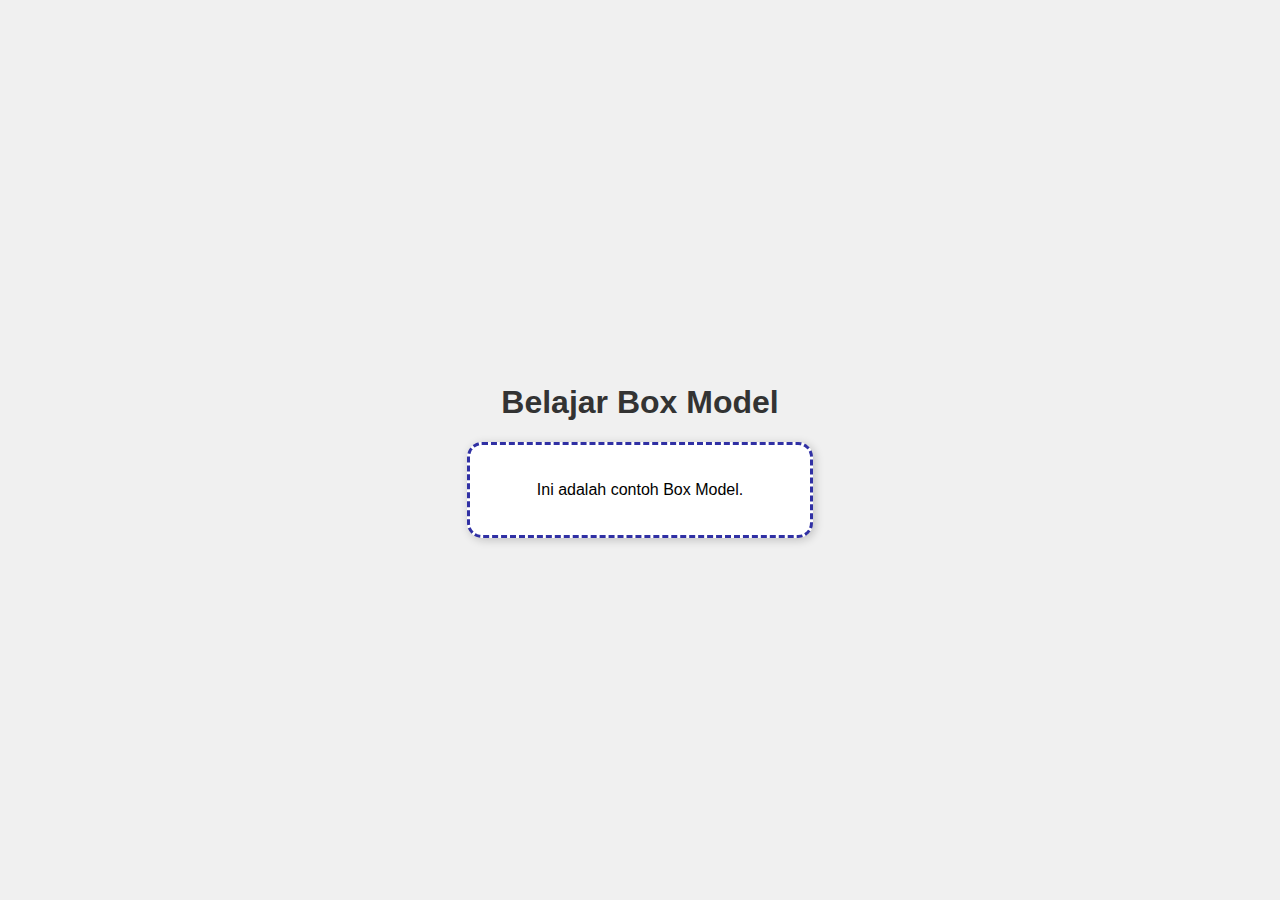
<file: kelompok michel/index.html>
<!DOCTYPE html>
<html>
    <head>
        <meta charset="UTF-8">
        <meta name="viewport" content="width=device-width, initial-scale=1.0">
        <title>Praktikum Box Model</title>
        <link rel="stylesheet" href="style.css">
    </head>

    <body>
        <h1>Belajar Box Model</h1>

        <div class="box">
            <p>Ini adalah contoh Box Model.</p>
        </div>
    </body>
</html>
</file>
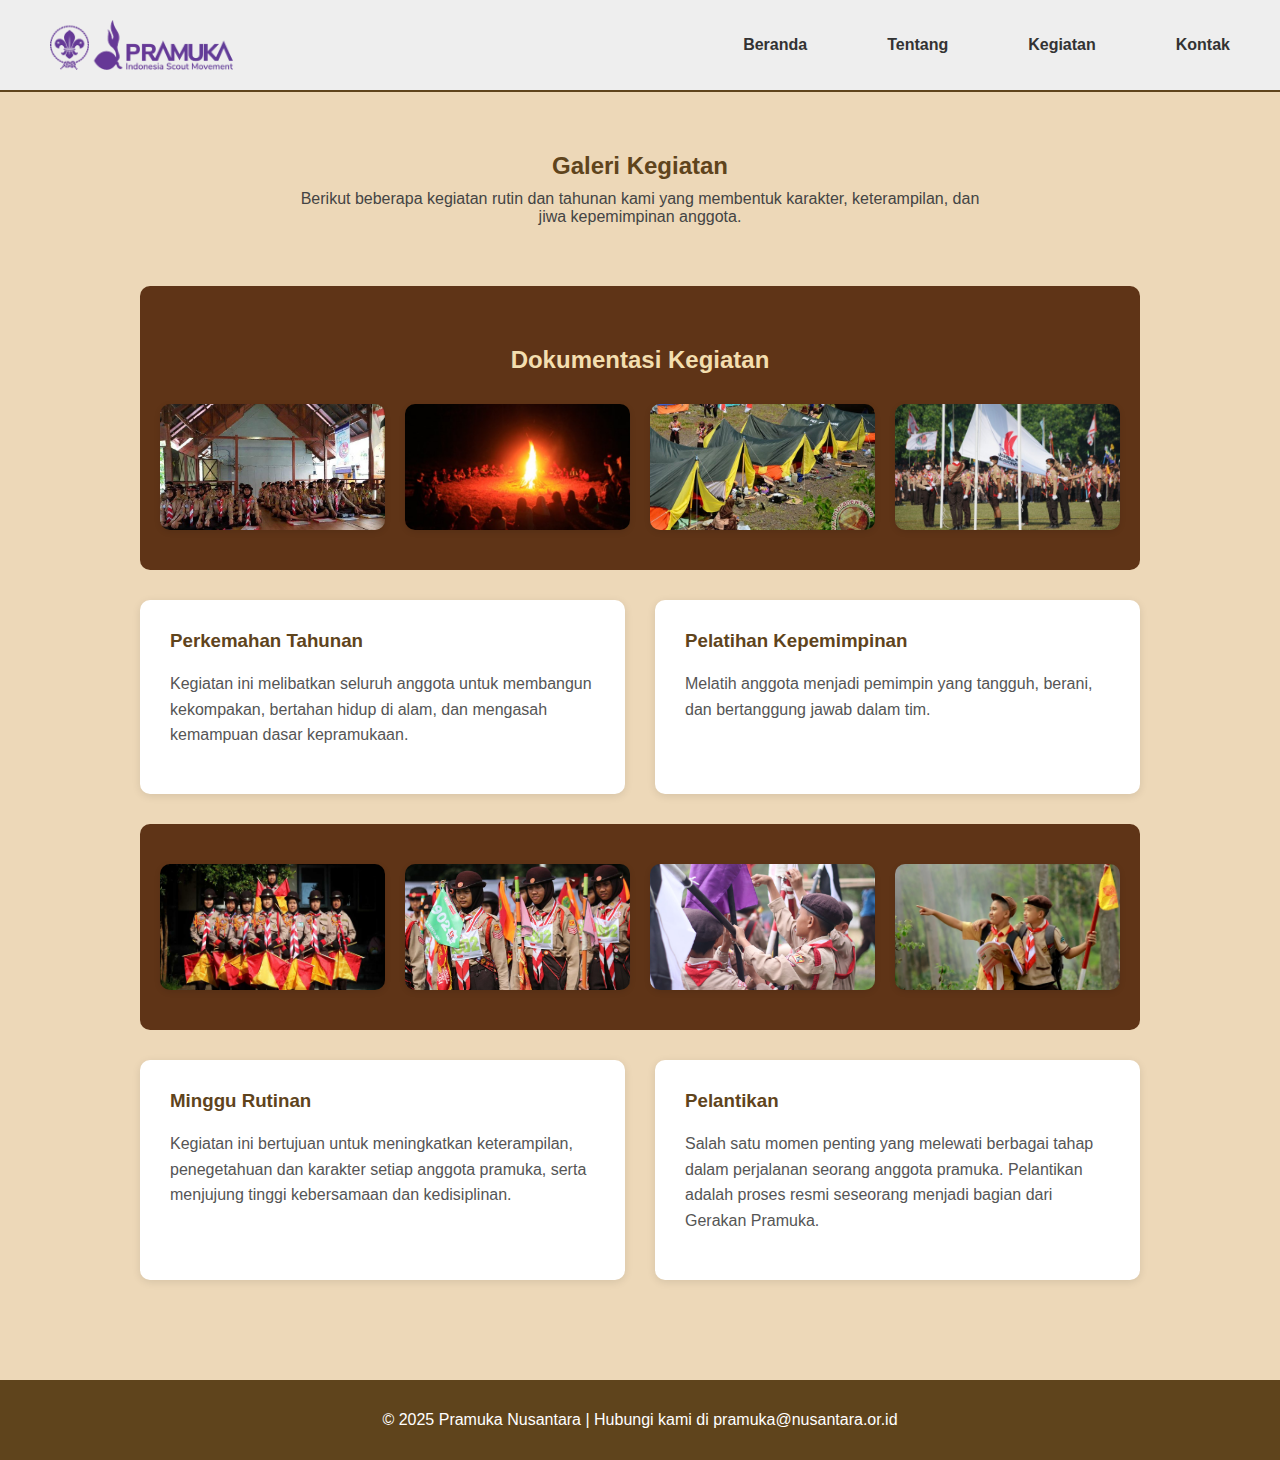
<file: kegiatan.html>
<!DOCTYPE html>
<html lang="id">
<head>
  <meta charset="UTF-8">
  <meta name="viewport" content="width=device-width, initial-scale=1.0">
  <title>Kegiatan | Pramuka Nusantara</title>
  <link rel="stylesheet" href="style/kegiatan.css">
</head>
<body>
  <header>
    <div class="logo">
      <img src="images/logo-pramuka.png">
     </div>
    <nav>
      <a href="index.html">Beranda</a>
      <a href="tentang.html">Tentang</a>
      <a href="kegiatan.html">Kegiatan</a>
      <a href="kontak.html">Kontak</a>
    </nav>
  </header>

  <main>
    <section class="hero">
      <h2>Galeri Kegiatan</h2>
      <p>Berikut beberapa kegiatan rutin dan tahunan kami yang membentuk karakter, keterampilan, dan jiwa kepemimpinan anggota.</p>
    </section>

    <section class="container">
      <section class="galeri">
        <h2>Dokumentasi Kegiatan</h2>
        <div class="galeri-grid">
          <img src="images/pelatihan.jpg" alt="Perkemahan 1">
          <img src="images/api-unggun-pramuka.png" alt="Api Unggun">
          <img src="images/tenda.jpg" alt="Perkemahan Mendirikan Tenda">
          <img src="images/upacara-pembukaan-jamnas-xi-1140x760.jpeg" alt="Upacara Pembukaan">
        </div>
      </section>
      
      <div class="content1">
        <h3>Perkemahan Tahunan</h3>
        <p>Kegiatan ini melibatkan seluruh anggota untuk membangun kekompakan, bertahan hidup di alam, dan mengasah kemampuan dasar kepramukaan.</p>
      </div>
      <div class="content2">
        <h3>Pelatihan Kepemimpinan</h3>
        <p>Melatih anggota menjadi pemimpin yang tangguh, berani, dan bertanggung jawab dalam tim.</p>
      </div>

      <section class="galeri">
        <div class="galeri-grid">
          <img src="images/pramuka 1.jpeg" alt="Perkemahan 1">
          <img src="images/pramuka 2'.jpg" alt="Pelatihan 1">
          <img src="images/pionering.jpg" alt="Perkemahan 2">
          <img src="images/pramuka-rimba.webp" alt="Pelatihan 2">
        </div>
      </section>

      <div class="content1">
        <h3>Minggu Rutinan</h3>
        <p>Kegiatan ini bertujuan untuk meningkatkan keterampilan,
          penegetahuan dan karakter setiap anggota pramuka, serta 
          menjujung tinggi kebersamaan dan kedisiplinan.
        </p>
      </div>
      <div class="content2">
        <h3>Pelantikan</h3>
        <p>Salah satu momen penting yang melewati berbagai 
          tahap dalam perjalanan seorang anggota pramuka. Pelantikan adalah proses resmi seseorang 
        menjadi bagian dari Gerakan Pramuka.</p>
      </div>

    </section>
  </main>

  <footer>
    <p>&copy; 2025 Pramuka Nusantara | Hubungi kami di pramuka@nusantara.or.id</p>
  </footer>
</body>
</html>
</file>
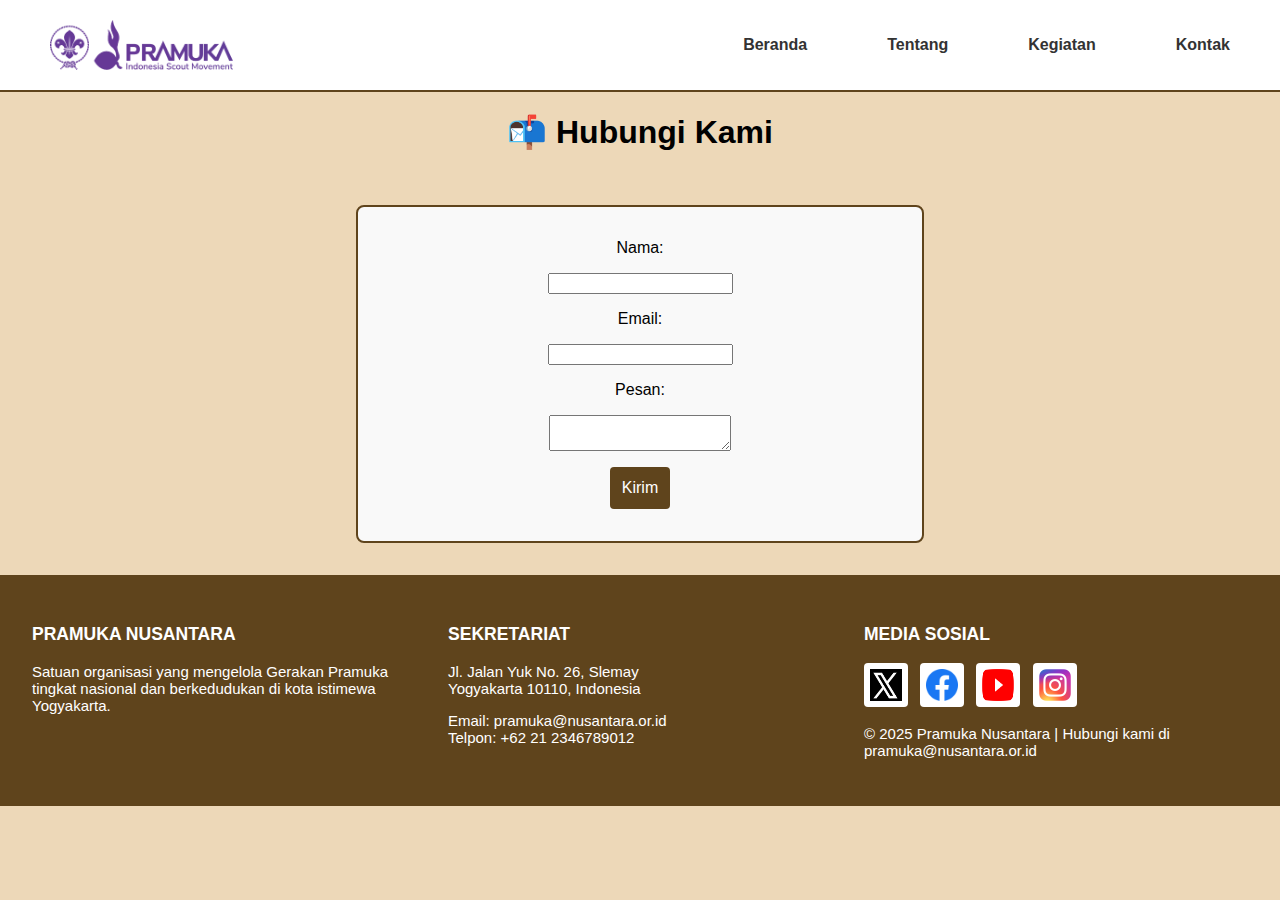
<file: kontak.html>
<!DOCTYPE html>
<html lang="id">
<head>
  <meta charset="UTF-8" />
  <meta name="viewport" content="width=device-width, initial-scale=1.0" />
  <title>Kontak - Pramuka</title>
  <link rel="stylesheet" href="style/kontak.css" />
</head>
<body>
  
  <header>
    <div class="logo">
        <img src="images/logo-pramuka.png">
       </div>
        <nav>
      <a href="index.html">Beranda</a>
      <a href="tentang.html">Tentang</a>
      <a href="kegiatan.html">Kegiatan</a>
      <a href="kontak.html">Kontak</a>
    </nav>
  </header>
  
  <main>
    <h1><span>📬</span> Hubungi Kami</h1>
    <section>
      <div class="form-container">
        <form>
          <label for="nama">Nama:</label>
          <input type="text" id="nama" name="nama" required />
  
          <label for="email">Email:</label>
          <input type="email" id="email" name="email" required />
  
          <label for="pesan">Pesan:</label>
          <textarea id="pesan" name="pesan" required></textarea>
  
          <button type="submit">Kirim</button>
        </form>
      </div>
    </section>
  </main>
  

  <footer class="footer-kontak">
    <div class="footer-container">
      <div class="footer-column">
        <h3>PRAMUKA NUSANTARA</h3>
        <p>Satuan organisasi yang mengelola Gerakan Pramuka tingkat nasional dan berkedudukan di kota istimewa Yogyakarta.</p>
      </div>

      <div class="footer-column">
        <h3>SEKRETARIAT</h3>
        <p>Jl. Jalan Yuk No. 26, Slemay<br />
        Yogyakarta 10110, Indonesia</p>
        <p>Email: pramuka@nusantara.or.id<br />
        Telpon: +62 21 2346789012</p>
      </div>

      <div class="footer-column">
        <h3>MEDIA SOSIAL</h3>
        <div class="social-icons">
          <a href="#"><img src="images/image.png" alt="Facebook" /></a>
          <a href="#"><img src="images/image copy.webp" alt="Twitter" /></a>
          <a href="#"><img src="images/image copy 2.png" alt="YouTube" /></a>
          <a href="#"><img src="images/image copy 3.webp" alt="Instagram" /></a>
    </div>

    <div class="footer-bottom">
      <p>&copy; 2025 Pramuka Nusantara | Hubungi kami di pramuka@nusantara.or.id</p>
    </div>
  </footer>

</body>
</html>
</file>
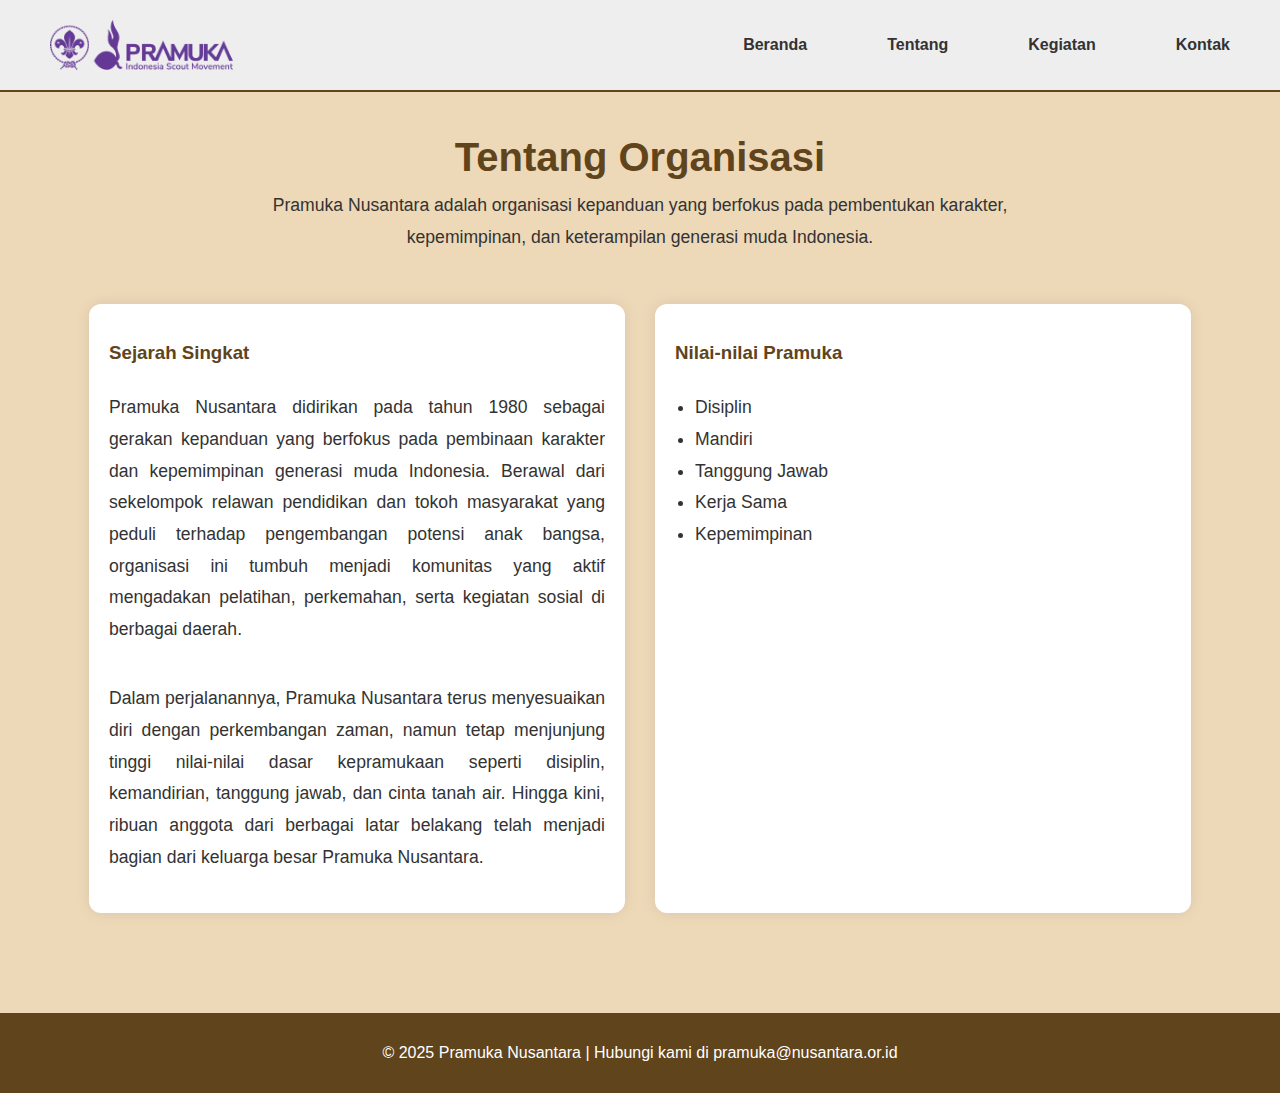
<file: tentang.html>
<!DOCTYPE html>
<html lang="id">
<head>
  <meta charset="UTF-8">
  <meta name="viewport" content="width=device-width, initial-scale=1.0">
  <title>Tentang Kami | Pramuka Nusantara</title>
  <link rel="stylesheet" href="style/tentang.css">
</head>
<body>
  <header>
   
    <div class="logo">
      <img src="images/logo-pramuka.png">
     </div>
    <nav>
      <a href="index.html">Beranda</a>
      <a href="tentang.html">Tentang</a>
      <a href="kegiatan.html">Kegiatan</a>
      <a href="kontak.html">Kontak</a>
    </nav>
  </header>

  <main>
    <section class="hero">
      <h2>Tentang Organisasi</h2>
      <p>Pramuka Nusantara adalah organisasi kepanduan yang berfokus pada pembentukan karakter, kepemimpinan, dan keterampilan generasi muda Indonesia.</p>
    </section>

    <section class="container">
      <div class="content1">
        <h3>Sejarah Singkat</h3><br>
        <p>
          Pramuka Nusantara didirikan pada tahun 1980 sebagai gerakan kepanduan yang berfokus pada pembinaan karakter dan kepemimpinan generasi muda Indonesia. 
          Berawal dari sekelompok relawan pendidikan dan tokoh masyarakat yang peduli terhadap pengembangan potensi anak bangsa, 
          organisasi ini tumbuh menjadi komunitas yang aktif mengadakan pelatihan, perkemahan, serta kegiatan sosial di berbagai daerah.
        </p><br>
        <p>
          Dalam perjalanannya, Pramuka Nusantara terus menyesuaikan diri dengan perkembangan zaman, 
          namun tetap menjunjung tinggi nilai-nilai dasar kepramukaan seperti disiplin, kemandirian, tanggung jawab, dan cinta tanah air. 
          Hingga kini, ribuan anggota dari berbagai latar belakang telah menjadi bagian dari keluarga besar Pramuka Nusantara.
        </p>
      </div>
      <div class="content2">
        <h3>Nilai-nilai Pramuka</h3><br>
        <ul>
          <li>Disiplin</li>
          <li>Mandiri</li>
          <li>Tanggung Jawab</li>
          <li>Kerja Sama</li>
          <li>Kepemimpinan</li>
        </ul>
      </div>
    </section>
  </main>

  <footer>
    <p>&copy; 2025 Pramuka Nusantara | Hubungi kami di pramuka@nusantara.or.id</p>
  </footer>
</body>
</html>
</file>
<file: kelompok michel/style.css>
body {
    font-family: "poppins", sans-serif;
    text-align: center;
    background-color: #f0f0f0;
    align-items: center;
    display: flex;
    justify-content: center;
    margin: 0;
    height: 100vh;
    flex-direction: column;
}

h1 {
    color: #333;
}

.box{
    width: 300px;
    padding: 20px;
    border: 3px solid #ff5733;
    background-color: white;
    box-shadow: 2px 2px 10px rgba(0, 0, 0, 0.2);
    border-radius: 15px;
    border-style: dashed;
    border-color: rgb(48, 48, 164);

}
</file>
<file: style/kegiatan.css>
body {
    background-color: rgba(230, 200, 155, 0.705);
    margin: 0;
    padding: 0;
    font-family: 'Poppins', sans-serif;
    background-color: rgba(230, 200, 155, 0.705);
    color: #c79f9f;
}
  
header {
    background-color: white;
      color: rgb(0, 0, 0);
      text-align: right;
      padding: 20px 0;
      display: flex;
      justify-content: space-between; 
      border-bottom: 2px solid rgb(95, 68, 28);
      background-color: #eee;
  }
  
  .logo {
    display: flex;
    align-items: center;
  }
  
  .logo img {
    height: 50px; 
   padding-left: 50px;
    
  }
    
  nav {
      align-items: center;
      justify-content: flex-end;
      display: flex;
      justify-content: center;
      gap: 30px;
      padding: 10px 0;
  }
    
  nav a {
      color: #333;
      text-decoration: none;
      font-weight: bold;
      margin-right: 50px;
  }
    
  nav a:hover {
    text-decoration: underline;
    color: sienna;
  }

.hero {
    text-align: center;
    padding: 40px 20px 20px;
   
}
  
.hero h2 {
    color:rgb(95, 68, 28);
    margin-bottom: 10px;
}
  
.hero p {
    max-width: 700px;
    margin: auto;
    color: #444;
}
  
.container {
    display: flex;
    justify-content: center;
    align-items: stretch;
    gap: 30px;
    flex-wrap: wrap;
    padding: 40px 20px;
    max-width: 1000px;
    margin: auto;
}
  
.content1, .content2 {
    background-color: white;
    box-shadow: 0 2px 8px rgba(0,0,0,0.1);
    border-radius: 10px;
    padding: 30px;
    flex: 1;
    min-width: 280px;
}
  
.content1 h3, .content2 h3 {
    color:rgb(95, 68, 28);
    margin-top: 0;
}
  
.content1 p, .content2 p {
    line-height: 1.6;
    color: #555;
}
  
.galeri {
    text-align: center;
    padding: 40px 20px;
    background-color: #5f3417;
    border-radius: 10px;
}
  
.galeri h2 {
    color: #f3deaf;
    margin-bottom: 30px;
}
  
.galeri-grid {
    display: grid;
    grid-template-columns: repeat(auto-fit, minmax(220px, 1fr));
    gap: 20px;
    max-width: 1000px;
    margin: auto;
    
}

.galeri-grid img {
    width: 100%;
    height: auto; /* Ensures images maintain aspect ratio */
    object-fit: cover; /* Ensures images cover the allotted space */
    border-radius: 10px;
    box-shadow: 0 2px 6px rgba(0, 0, 0, 0.1);
    transition: transform 0.3s ease;
    aspect-ratio: 16/9; /* Adjusts to a widescreen ratio to avoid cutting off */
}

/* Add hover effect for interaction */
.galeri-grid img:hover {
    transform: scale(1.05);
}
  
footer {
    background-color:rgb(95, 68, 28);
    color: white;
    text-align: center;
    padding: 15px;
    margin-top: 60px;
  }
  
@media (max-width: 600px) {
  nav {
    flex-direction: column;
    gap: 10px;
  }
  
  header h1 {
    font-size: 1.5rem;
  }
  
  .container {
    flex-direction: column;
  }
}
</file>
<file: style/kontak.css>
body {
  font-family: Arial, sans-serif;
  margin: 0;
  padding: 0;
  background-color: rgba(230, 200, 155, 0.705);
}

h1 {
  text-align: center;
}

header {
  background-color: white;
    color: rgb(0, 0, 0);
    text-align: right;
    padding: 20px 0;
    display: flex;
    justify-content: space-between; 
    border-bottom: 2px solid rgb(95, 68, 28);
}

.logo {
  display: flex;
  align-items: center;
}

.logo img {
  height: 50px; /* Sesuaikan dengan ukuran logo */
  padding-left: 50px;
  
}
  
nav {
    align-items: center;
    justify-content: flex-end;
    display: flex;
    gap: 30px;
    padding: 10px 0;
}
  
nav a {
    color: #333;;
    text-decoration: none;
    font-weight: bold;
    margin-right: 50px;
}
  
nav a:hover {
  text-decoration: underline;
  color: sienna;
}

nav ul {
  display: flex;
  list-style: none;
  padding: 0;
  margin: 0;
}

nav ul li {
  margin-left: 1em;
}

nav ul li a {
  color: white;
  text-decoration: none;
  font-weight: bold;
}


section {
  padding: 2em;
  text-align: center;
}

form {
  display: flex;
  flex-direction: column;
  align-items: center;
  gap: 1em;
  max-width: 400px;
  margin: auto;
}

.form-container {
  border: 2px solid rgb(95, 68, 28); /* Warna ungu sesuai tema */
  border-radius: 8px;
  padding: 2em;
  max-width: 500px;
  margin: auto;
  background-color: #f9f9f9; /* Supaya kelihatan beda dari background utama */
}

button {
  background-color: rgb(95, 68, 28);
  color: white;
  border: none;
  border-radius: 4px;
  padding: 0.75em;
  font-size: 1em;
  cursor: pointer;
  transition: background-color 0.3s ease;
}

button:hover {
  background-color: rgb(68, 47, 16);
}

.footer-kontak {
  background-color: rgb(95, 68, 28);
  color: white;
  padding: 32px;
  font-size: 15px;
}

.footer-container {
  display: flex;
  flex-wrap: wrap;
  justify-content: space-between;
  gap: 32px;
}

.footer-column {
  flex: 1;
  min-width: 250px;
}


.social-icons a {
  margin-right: 8px;
}

.social-icons img {
  width: 32px;
  height: 32px;
  background-color: white;
  padding: 6px;
  border-radius: 4px;
}
</file>
<file: style/tentang.css>
body {
    margin: 0;
    padding: 0;
    font-family: 'Poppins', sans-serif;
    background-color: rgba(230, 200, 155, 0.705);
    color: #333;
}

header {
    background-color: #eee;
    color: rgb(0, 0, 0);
    text-align: right;
    padding: 20px 0;
    display: flex;
    justify-content: space-between; 
    border-bottom: 2px solid rgb(95, 68, 28);
}

.logo {
    display: flex;
    align-items: center;
}

.logo img {
    height: 50px; /* Sesuaikan dengan ukuran logo */
    padding-left: 50px;
}

nav {
    align-items: center;
    justify-content: flex-end;
    display: flex;
    justify-content: center;
    gap: 30px;
    padding: 10px 0;
}

nav a {
    color: #333;
    text-decoration: none;
    font-weight: bold;
    margin-right: 50px;
}

nav a:hover {
    text-decoration: underline;
    color: sienna;
}

.hero {
  
  text-align: center;
  padding: 10px;
  color: #333;
 
}

.hero h2 {
  font-size: 2.5rem;
  margin-bottom: 10px;
  color:rgb(95, 68, 28);
}

.hero p {
  font-size: 1.1rem;
  max-width: 800px;
  margin: auto;
  line-height: 1.8;
}

.container {
  display: flex;
  flex-wrap: wrap;
  justify-content: center;
  gap: 30px;
  padding: 40px 20px;
}

.content1, .content2 {
  width: 40%;
  min-width: 300px;
  background-color: #ffffff;
  padding: 20px;
  border-radius: 12px;
  box-shadow: 0 0 15px rgba(0, 0, 0, 0.08);
}

.content1 h3, .content2 h3 {
  color:rgb(95, 68, 28);
  margin-bottom: 10px;
}

.content1 p, .content2 ul {
  font-size: 1.1rem;
  line-height: 1.8;
  color: #333;
  max-width: 800px;
  margin: 0 auto 20px;
  text-align: justify;
}

.content2 ul {
  padding-left: 20px;
  list-style: disc;
}


footer {
    background-color: rgb(95, 68, 28);
    color: white;
    text-align: center;
    padding: 15px;
    margin-top: 60px;
}

@media (max-width: 768px) {
    header nav {
        display: flex;
        flex-direction: row-reverse;
        gap: 10px;
    }
    
    .content1, .content2 {
        width: 90%;
    }
}
</file>
